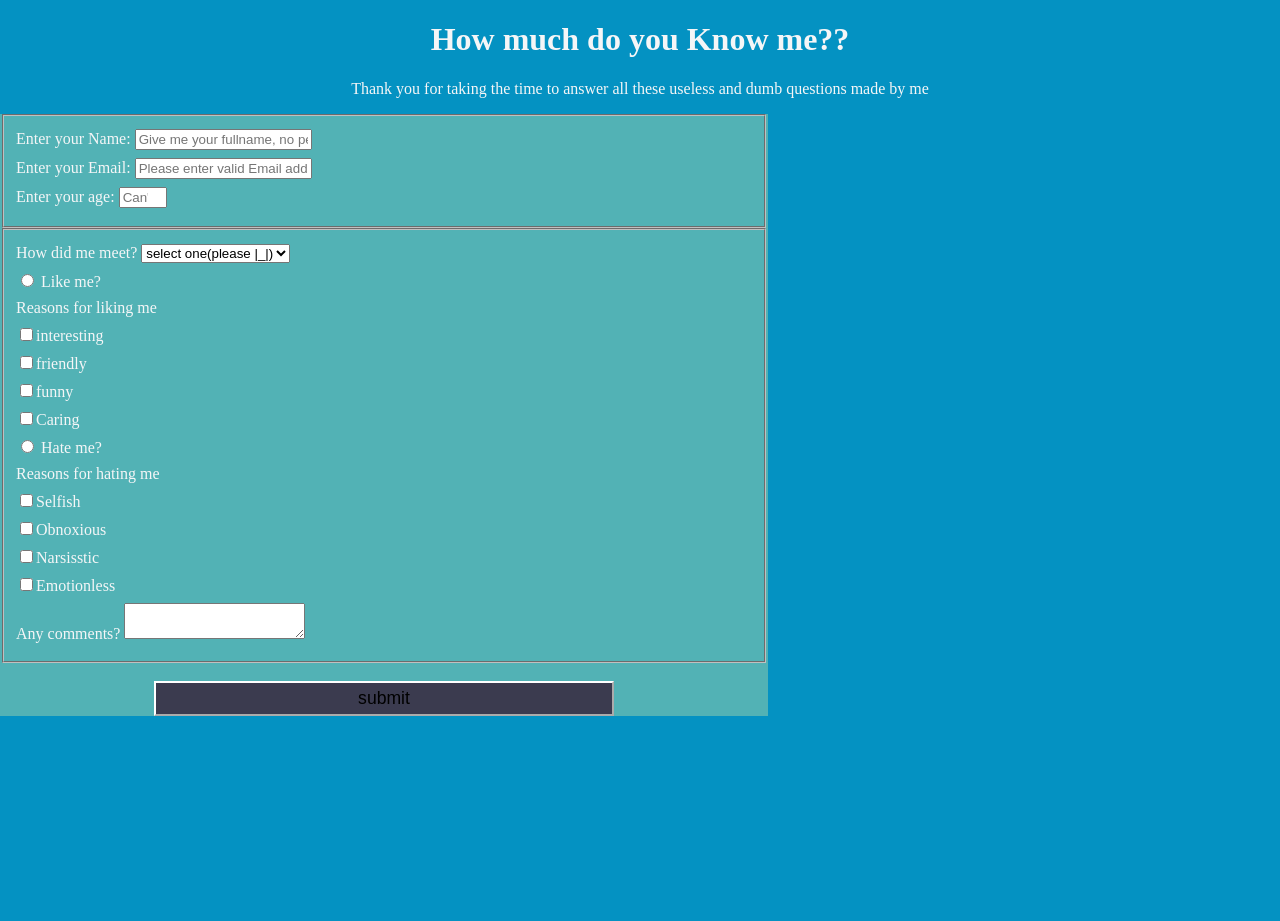
<file: Certification Project/index.html>
<!DOCTYPE html>
<html lang="en">
  <head>
    <meta charset="UTF-8">
    <meta name="viewport" content="width=device-width, initial-scale=1.0">
    <title>freeCodeCamp Test</title>
    <link rel="stylesheet" href="styles.css">
  </head>
  <body>
     <header> 
      <h1 id="title">How much do you Know me??</h1>
      <p id="description">Thank you for taking the time to answer all these useless and dumb questions made by me</p></header>
    <div>
        <form id="survey-form" action="" method="post">
            <fieldset>
                <label for="name" id="name-label">Enter your Name: <input id="name" type="text" name="name" placeholder="Give me your fullname, no petname shiz" required></label>
                <label for="email" id="email-label">Enter your Email: <input id="email" type="email" name="email" placeholder="Please enter valid Email address" required></label>
                <label for="number" id="number-label">Enter your age: <input id="number" type="number" min="1" max="20" name="number" placeholder="Can't be more than 20 years, C'mon bro!!"></label>
            </fieldset>   
            <fieldset>
                <label for="dropdown" id="dropdown-label"> How did me meet?
                    <select id="dropdown" name="dropdown" class="inline">
                        <option value="">select one(please |_|)</option>
                        <option value="1">Family</option>
                        <option value="2">School</option>
                        <option value="3">Intermidiate</option>
                        <option value="4">College</option>
                    </select>
                </label>
                <label for="love"><input type="radio" id="love" name="opinion" value="9"  class="inline"> Like me?</label>
                <label> Reasons for liking me</label>
                <label for="box1"><input type="checkbox" value="1" id="box1" class="inline" name="box1">interesting</label>
                <label for="box2"><input type="checkbox" value="2" id="box2" class="inline" name="box2">friendly</label>
                <label for="box3"><input type="checkbox" value="3" id="box3" class="inline" name="box3">funny</label>
                <label for="box4"><input type="checkbox" value="4" id="box4" class="inline" name="box4">Caring</label>
                <label for="hate"><input type="radio" id="hate" name="opinion" value="10"  class="inline"> Hate me?</label>
                <label> Reasons for hating me</label>
                <label for="box5"><input type="checkbox" value="5" id="box5" class="inline" name="box5">Selfish</label>
                <label for="box6"><input type="checkbox" value="6" id="box6" class="inline" name="box6">Obnoxious</label>
                <label for="box7"><input type="checkbox" value="7" id="box7" class="inline" name="box7">Narsisstic</label>
                <label for="box8"><input type="checkbox" value="8" id="box8" class="inline" name="box8">Emotionless</label>
                <label for="comment">Any comments? <textarea id="comment"  class="inline"></textarea></label>
            </fieldset>

            <input type="submit" id="submit" value="submit">
        </form>
    </div>
  </body>
</html>
</file>
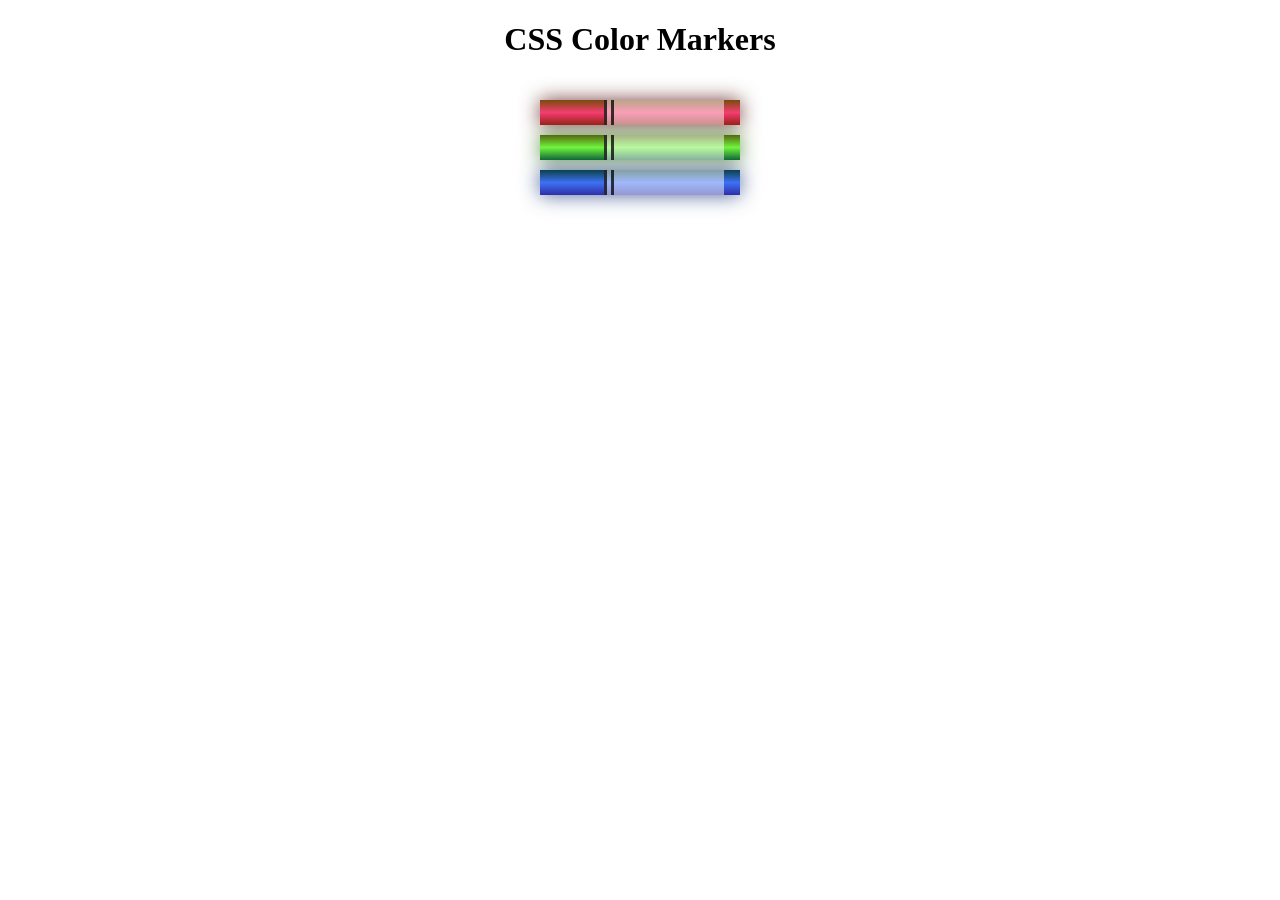
<file: Project_3 Color Markers/index.html>
<!DOCTYPE html>
<html lang="en">
  <head>
    <meta charset="utf-8">
    <meta name="viewport" content="width=device-width, initial-scale=1.0">
    <title>Colored Markers</title>
    <link rel="stylesheet" href="styles.css">
  </head>
  <body>
    <h1>CSS Color Markers</h1>
    <div class="container">
      <div class="marker red">
        <div class="cap"></div>
        <div class="sleeve"></div>
      </div>
      <div class="marker green">
        <div class="cap"></div>
        <div class="sleeve"></div>
      </div>
      <div class="marker blue">
        <div class="cap"></div>
        <div class="sleeve"></div>
      </div>
    </div>
  </body>
</html>
</file>
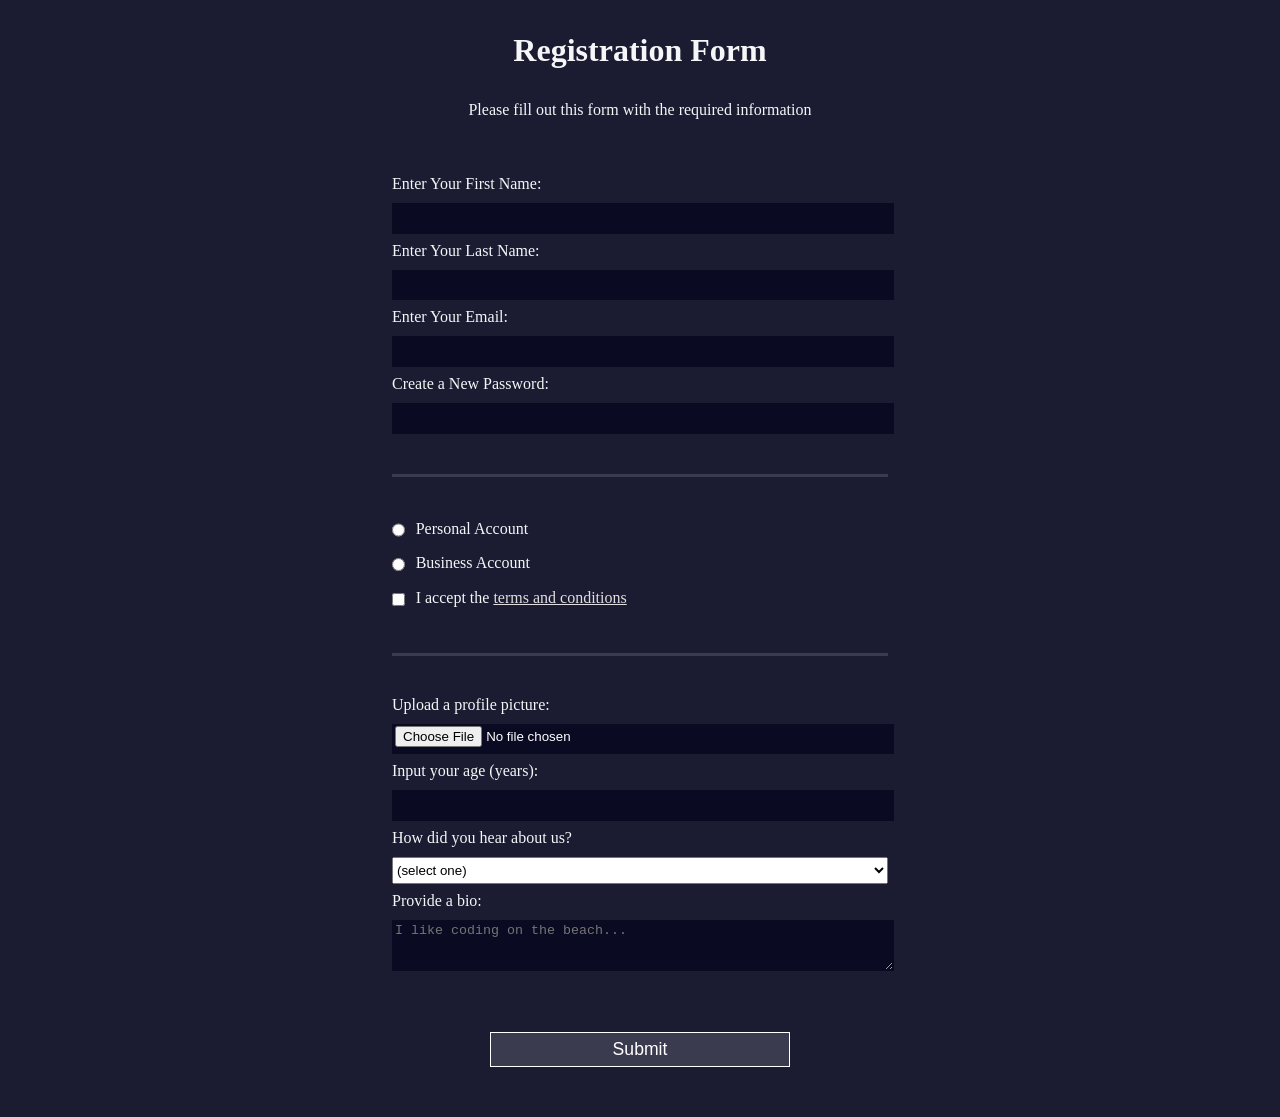
<file: Project_4 Registration Form/index.html>
<!DOCTYPE html>
<html lang="en">
  <head>
    <meta charset="UTF-8">
    <title>Registration Form</title>
    <link rel="stylesheet" href="styles.css" />
  </head>
  <body>
    <h1>Registration Form</h1>
    <p>Please fill out this form with the required information</p>
    <form method="post" action='https://register-demo.freecodecamp.org'>
      <fieldset>
        <label for="first-name">Enter Your First Name: <input id="first-name" name="first-name" type="text" required /></label>
        <label for="last-name">Enter Your Last Name: <input id="last-name" name="last-name" type="text" required /></label>
        <label for="email">Enter Your Email: <input id="email" name="email" type="email" required /></label>
        <label for="new-password">Create a New Password: <input id="new-password" name="new-password" type="password" pattern="[a-z0-5]{8,}" required /></label>
      </fieldset>
      <fieldset>
        <label for="personal-account"><input id="personal-account" type="radio" name="account-type" class="inline" /> Personal Account</label>
        <label for="business-account"><input id="business-account" type="radio" name="account-type" class="inline" /> Business Account</label>
        <label for="terms-and-conditions">
          <input id="terms-and-conditions" type="checkbox" required name="terms-and-conditions" class="inline" /> I accept the <a href="https://www.freecodecamp.org/news/terms-of-service/">terms and conditions</a>
        </label>
      </fieldset>
      <fieldset>
        <label for="profile-picture">Upload a profile picture: <input id="profile-picture" type="file" name="file" /></label>
        <label for="age">Input your age (years): <input id="age" type="number" name="age" min="13" max="120" /></label>
        <label for="referrer">How did you hear about us?
          <select id="referrer" name="referrer">
            <option value="">(select one)</option>
            <option value="1">freeCodeCamp News</option>
            <option value="2">freeCodeCamp YouTube Channel</option>
            <option value="3">freeCodeCamp Forum</option>
            <option value="4">Other</option>
          </select>
        </label>
        <label for="bio">Provide a bio:
          <textarea id="bio" name="bio" rows="3" cols="30" placeholder="I like coding on the beach..."></textarea>
        </label>
      </fieldset>
      <input type="submit" value="Submit" />
    </form>
  </body>
</html>
</file>
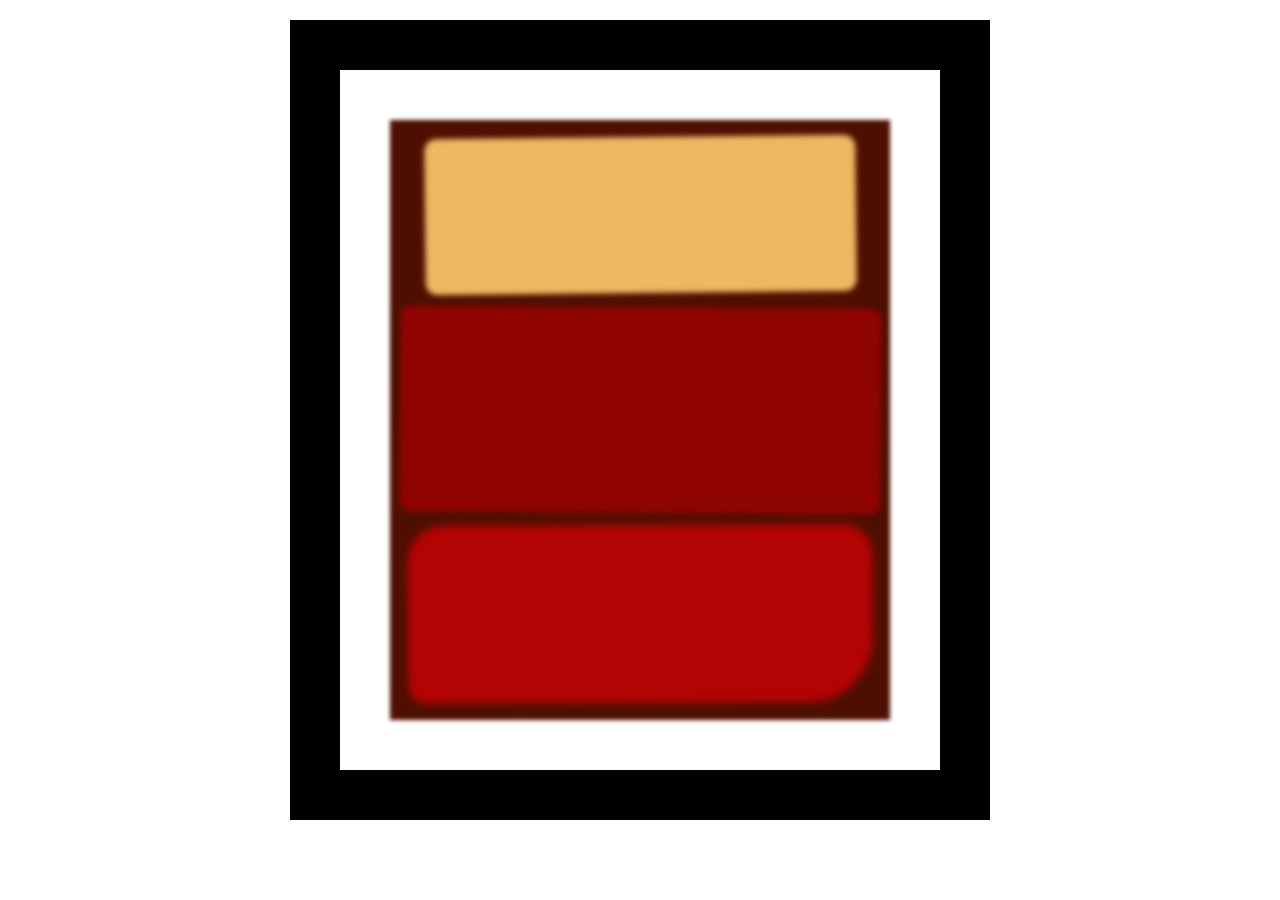
<file: Project_5 RothkaPainting/index.html>
<!DOCTYPE html>
<html lang="en">
  <head>
    <meta charset="UTF-8">
    <title>Rothko Painting</title>
    <link href="./styles.css" rel="stylesheet">
  </head>
  <body>
    <div class="frame">
      <div class="canvas">
        <div class="one"></div>
        <div class="two"></div>
        <div class="three"></div>
      </div>
    </div>
  </body>
</html>
</file>
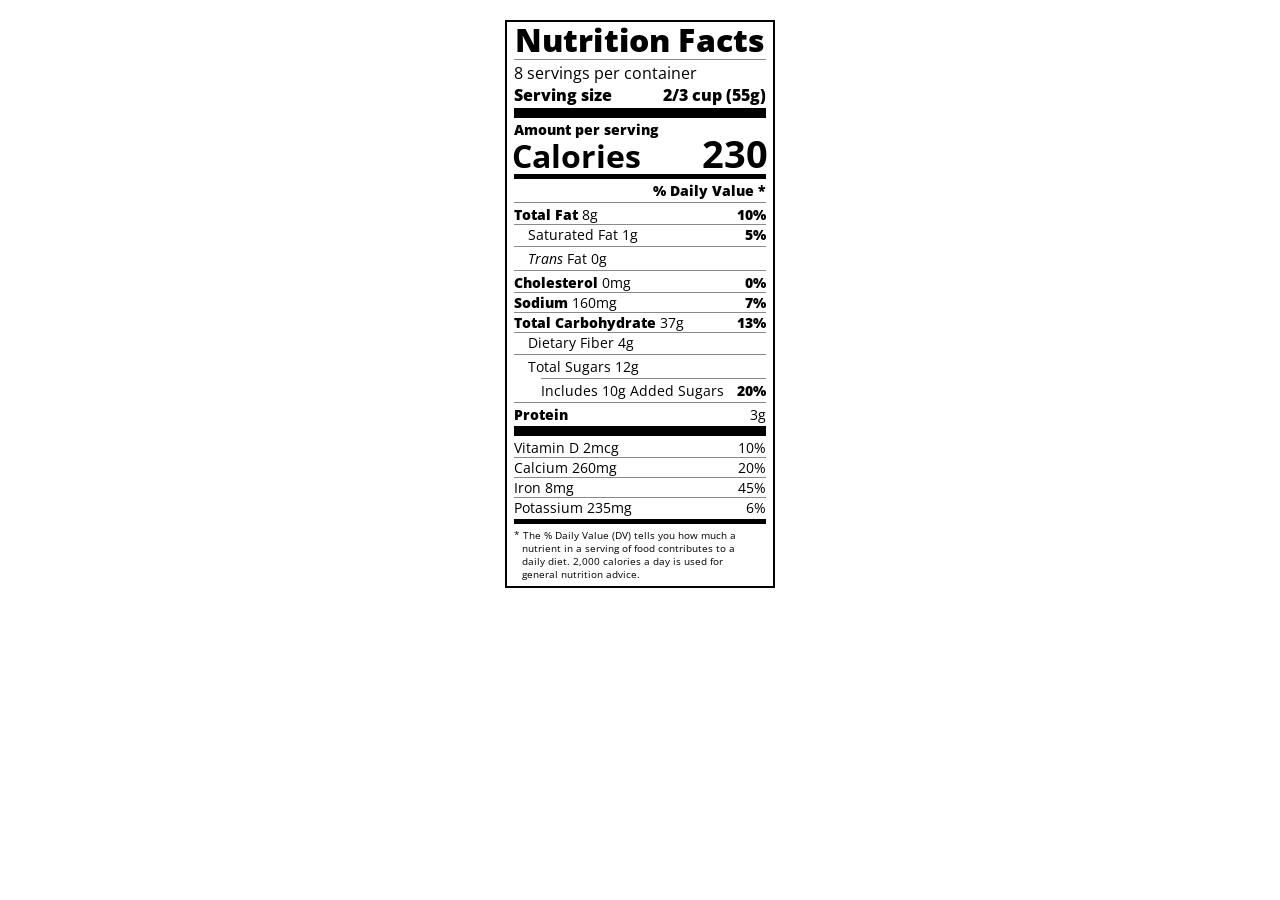
<file: Project_7 NutritionInfo/index.html>
<!DOCTYPE html>
<html lang="en">

<head>
  <meta charset="UTF-8">
  <title>Nutrition Label</title>
  <link href="https://fonts.googleapis.com/css?family=Open+Sans:400,700,800" rel="stylesheet">
  <link href="./styles.css" rel="stylesheet">
</head>

<body>
  <div class="label">
    <header>
      <h1 class="bold">Nutrition Facts</h1>
      <div class="divider"></div>
      <p>8 servings per container</p>
      <p class="bold">Serving size <span>2/3 cup (55g)</span></p>
    </header>
    <div class="divider large"></div>
    <div class="calories-info">
      <div class="left-container">
        <h2 class="bold small-text">Amount per serving</h2>
        <p>Calories</p>
      </div>
      <span class="right">230</span>
    </div>
    <div class="divider medium"></div>
    <div class="daily-value small-text">
      <p class="bold right no-divider">% Daily Value *</p>
      <div class="divider"></div>
      <p><span><span class="bold">Total Fat</span> 8g</span> <span class="bold right">10%</span></p>
      <p class="indent no-divider">Saturated Fat 1g <span class="bold right">5%</span></p>
      <div class="divider"></div>
      <p class="indent no-divider"><span><i>Trans</i> Fat 0g</span></p>
      <div class="divider"></div>
      <p><span><span class="bold">Cholesterol</span> 0mg</span> <span class="right bold">0%</span></p>
      <p><span><span class="bold">Sodium</span> 160mg</span> <span class="right bold">7%</span></p>
      <p><span><span class="bold">Total Carbohydrate</span> 37g</span> <span class="right bold">13%</span></p>
      <p class="indent no-divider">Dietary Fiber 4g</p>
      <div class="divider"></div>
      <p class="indent no-divider">Total Sugars 12g</p>
      <div class="divider double-indent"></div>
      <p class="double-indent no-divider">Includes 10g Added Sugars <span class="right bold">20%</span>
      <div class="divider"></div>
      <p class="no-divider"><span class="bold">Protein</span> 3g</p>
      <div class="divider large"></div>
      <p>Vitamin D 2mcg <span>10%</span></p>
      <p>Calcium 260mg <span>20%</span></p>
      <p>Iron 8mg <span>45%</span></p>
      <p class="no-divider">Potassium 235mg <span>6%</span></p>
    </div>
    <div class="divider medium"></div>
    <p class="note">* The % Daily Value (DV) tells you how much a nutrient in a serving of food contributes to a daily
      diet. 2,000 calories a day is used for general nutrition advice.</p>
  </div>
</body>
</html>
</file>
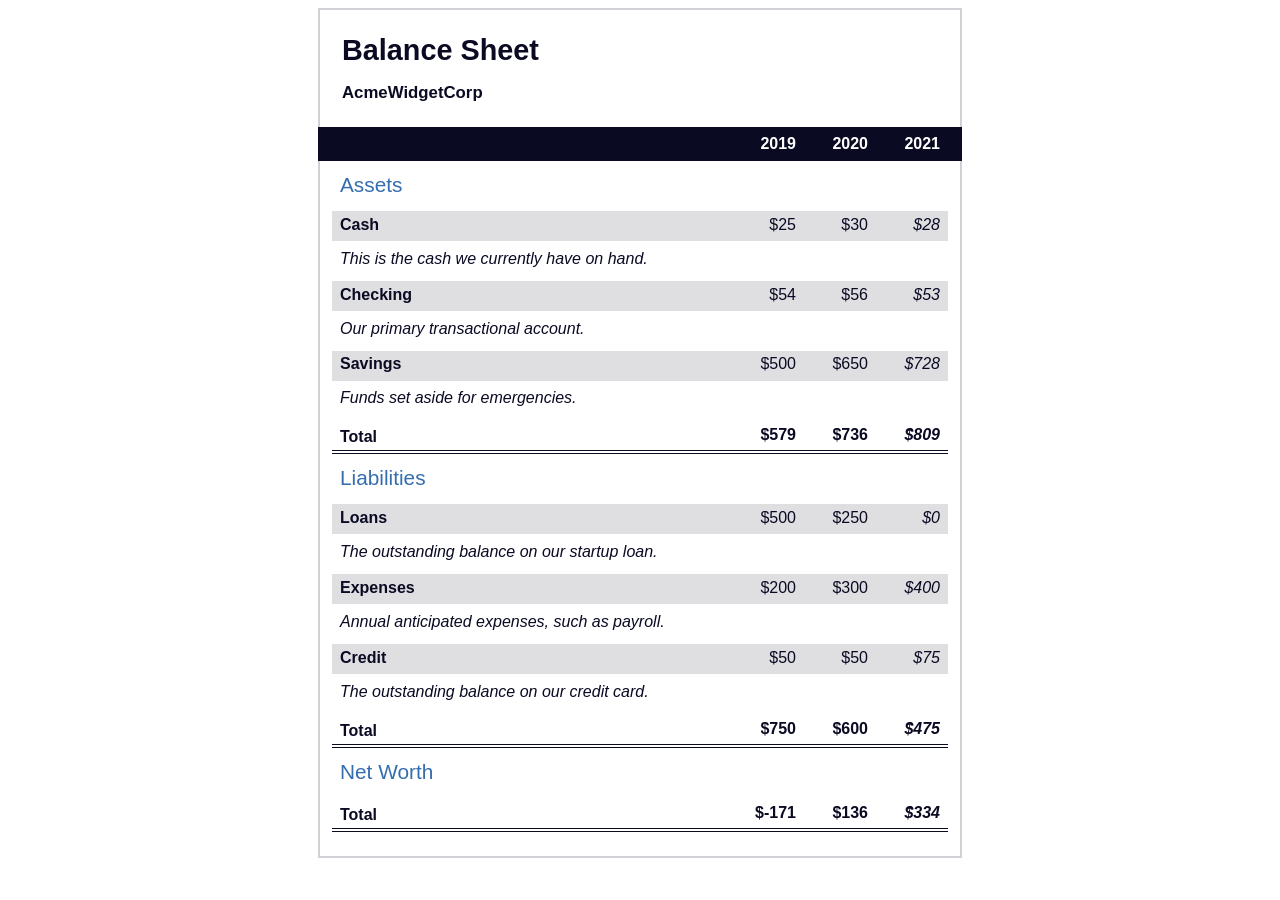
<file: Project_9 BalanceSheet/index.html>
<!DOCTYPE html>
<html lang="en">
  <head>
    <meta charset="UTF-8">
    <meta name="viewport" content="width=device-width, initial-scale=1.0">
    <title>Balance Sheet</title>
    <link rel="stylesheet" href="./styles.css">
  </head>
  <body>
    <main>
      <section>
        <h1>
          <span class="flex">
            <span>AcmeWidgetCorp</span>
            <span>Balance Sheet</span>
          </span>
        </h1>
        <div id="years" aria-hidden="true">
          <span class="year">2019</span>
          <span class="year">2020</span>
          <span class="year">2021</span>
        </div>
        <div class="table-wrap">
          <table>
            <caption>Assets</caption>
            <thead>
              <tr>
                <td></td>
                <th><span class="sr-only year">2019</span></th>
                <th><span class="sr-only year">2020</span></th>
                <th class="current"><span class="sr-only year">2021</span></th>
              </tr>
            </thead>
            <tbody>
              <tr class="data">
                <th>Cash <span class="description">This is the cash we currently have on hand.</span></th>
                <td>$25</td>
                <td>$30</td>
                <td class="current">$28</td>
              </tr>
              <tr class="data">
                <th>Checking <span class="description">Our primary transactional account.</span></th>
                <td>$54</td>
                <td>$56</td>
                <td class="current">$53</td>
              </tr>
              <tr class="data">
                <th>Savings <span class="description">Funds set aside for emergencies.</span></th>
                <td>$500</td>
                <td>$650</td>
                <td class="current">$728</td>
              </tr>
              <tr class="total">
                <th>Total <span class="sr-only">Assets</span></th>
                <td>$579</td>
                <td>$736</td>
                <td class="current">$809</td>
              </tr>
            </tbody>
          </table>
          <table>
            <caption>Liabilities</caption>
            <thead>
              <tr>
              <td></td>
              <th><span class="sr-only">2019</span></th>
              <th><span class="sr-only">2020</span></th>
              <th><span class="sr-only">2021</span></th>
              </tr>
            </thead>
            <tbody>
              <tr class="data">
                <th>Loans <span class="description">The outstanding balance on our startup loan.</span></th>
                <td>$500</td>
                <td>$250</td>
                <td class="current">$0</td>
              </tr>
              <tr class="data">
                <th>Expenses <span class="description">Annual anticipated expenses, such as payroll.</span></th>
                <td>$200</td>
                <td>$300</td>
                <td class="current">$400</td>
              </tr>
              <tr class="data">
                <th>Credit <span class="description">The outstanding balance on our credit card.</span></th>
                <td>$50</td>
                <td>$50</td>
                <td class="current">$75</td>
              </tr>
              <tr class="total">
                <th>Total <span class="sr-only">Liabilities</span></th>
                <td>$750</td>
                <td>$600</td>
                <td class="current">$475</td>
              </tr>
            </tbody>
          </table>
          <table>
            <caption>Net Worth</caption>
            <thead>
              <tr>
              <td></td>
              <th><span class="sr-only">2019</span></th>
              <th><span class="sr-only">2020</span></th>
              <th><span class="sr-only">2021</span></th>
              </tr>
            </thead>
            <tbody>
              <tr class="total">
                <th>Total <span class="sr-only">Net Worth</span></th>
                <td>$-171</td>
                <td>$136</td>
                <td class="current">$334</td>
              </tr>
            </tbody>
          </table>
        </div>
      </section>
    </main>
  </body>
</html>
</file>
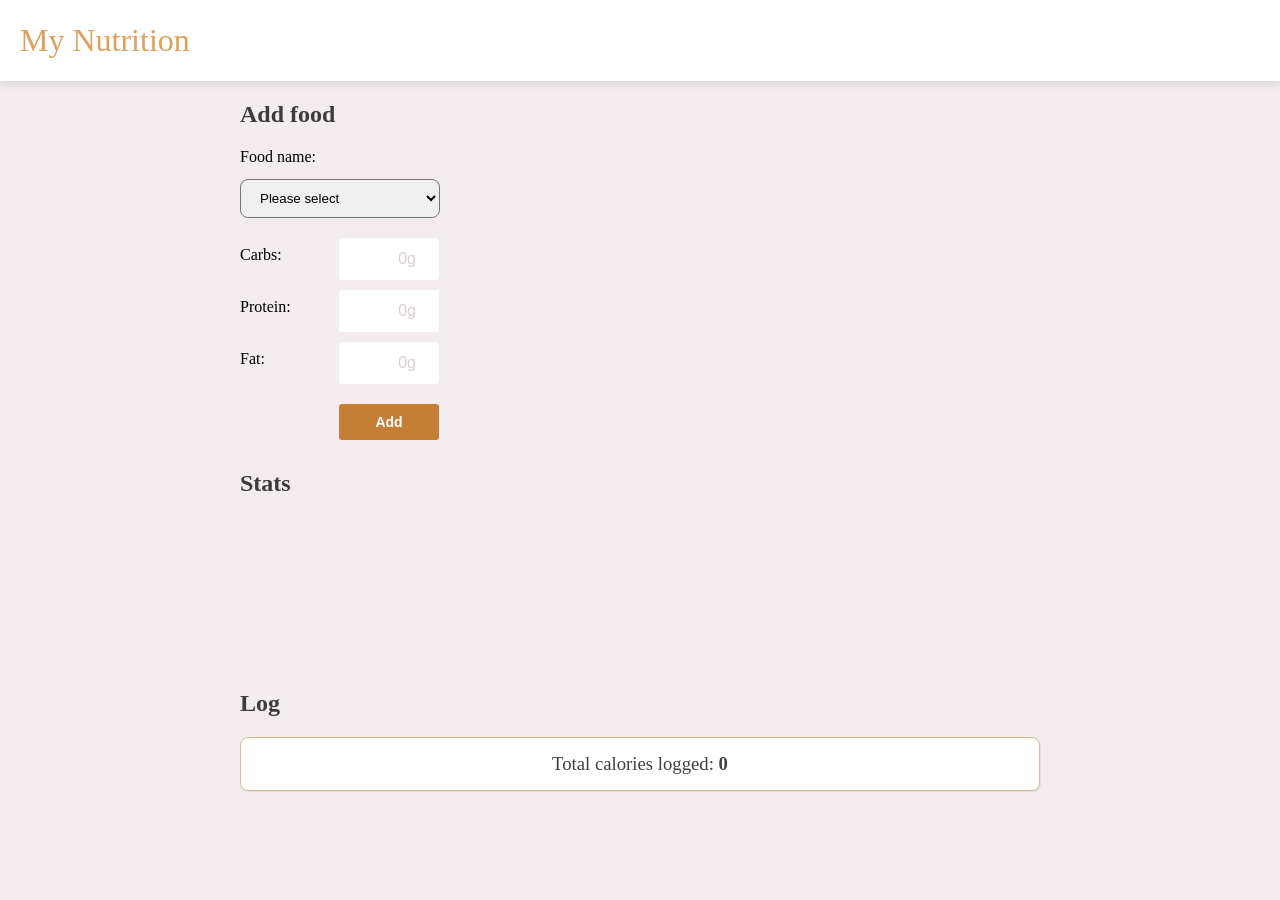
<file: src/index.html>
<!DOCTYPE html>
<html lang="en">
  <head>
    <meta charset="UTF-8" />
    <meta http-equiv="X-UA-Compatible" content="IE=edge" />
    <meta name="viewport" content="width=device-width, initial-scale=1.0" />
    <link rel="stylesheet" href="https://cdn.skypack.dev/snackbar@1/dist/snackbar.min.css" />
    <link rel="stylesheet" href="./index.css" />
    <script type="module" src="./index.js"></script>
    <title>Document</title>
  </head>
  <body>
    <nav id="navbar">
      <a href="#" class="nav-brand">My Nutrition</a>
    </nav>

    <div class="container" id="main">
      <h2>Add food</h2>
      <form id="create-form">
        <label for="create-name">Food name:</label>
        <select id="create-name">
          <option value="">Please select</option>
          <!-- these are the only values accepted by the API -->
          <option value="pizza">Pizza</option>
          <option value="pasta">Pasta</option>
          <option value="burger">Burger</option>
          <option value="soup">Soup</option>
          <option value="salad">Salad</option>
          <option value="apple">Apple</option>
          <option value="peach">Peach</option>
          <option value="cider">Cider</option>
        </select>
        <div class="nutrition-values">
          <label for="create-carbs">Carbs:</label>
          <input
            class="nutrition-input"
            type="number"
            id="create-carbs"
            min="0"
            max="200"
            placeholder="0g"
          />
          <label for="create-protein">Protein:</label>
          <input
            class="nutrition-input"
            type="number"
            id="create-protein"
            min="0"
            max="200"
            placeholder="0g"
          />
          <label for="create-fat">Fat:</label>
          <input
            class="nutrition-input"
            type="number"
            id="create-fat"
            min="0"
            max="200"
            placeholder="0g"
          />
          <div></div>
          <input type="submit" class="btn btn-default create-submit" value="Add" />
        </div>
      </form>
      <h2>Stats</h2>
      <canvas id="app-chart" width="100%"></canvas>
      <h2>Log</h2>
      <div class="card" id="total-calories-container">
        <h3>Total calories logged: <span id="total-calories">0</span></h3>
      </div>
      <ul id="food-list"></ul>
    </div>
  </body>
</html>
</file>
<file: Certification Project/styles.css>
body {
    width: 100%;
    height: 100vh;
    margin: 0;
    background-color: #0492c2;
    color: #f5f6f7;

}

header {
    margin: 1em auto;
    text-align: center;

}

div {
    background-color: #52b2b5;
    width: 60%;
    margin: 0.5rem 0;
}

label {
    display: block;
    margin: 0.5rem 0;
}


input[type="submit"] {
    display: block;
    width: 60%;
    margin: 1em auto;
    height: 2em;
    font-size: 1.1rem;
    background-color: #3b3b4f;
    border-color: white;
    min-width: 300px;
}
</file>
<file: Project_3 Color Markers/styles.css>
h1 {
    text-align: center;
}

.container {
    background-color: rgb(255, 255, 255);
    padding: 10px 0;
}

.marker {
    width: 200px;
    height: 25px;
    margin: 10px auto;
}

.cap {
    width: 60px;
    height: 25px;
}

.sleeve {
    width: 110px;
    height: 25px;
    background-color: rgba(255, 255, 255, 0.5);
    border-left: 10px double rgba(0, 0, 0, 0.75);
}

.cap,
.sleeve {
    display: inline-block;
}

.red {
    background: linear-gradient(rgb(122, 74, 14), rgb(245, 62, 113), rgb(162, 27, 27));
    box-shadow: 0 0 20px 0 rgba(83, 14, 14, 0.8);
}

.green {
    background: linear-gradient(#55680D, #71F53E, #116C31);
    box-shadow: 0 0 20px 0 #3B7E20CC;
}

.blue {
    background: linear-gradient(hsl(186, 76%, 16%), hsl(223, 90%, 60%), hsl(240, 56%, 42%));
    box-shadow: 0 0 20px 0px hsla(223, 59%, 31%, 0.8);
}
</file>
<file: Project_4 Registration Form/styles.css>
body {
    width: 100%;
    height: 100vh;
    margin: 0;
    background-color: #1b1b32;
    color: #f5f6f7;
    font-family: Tahoma;
    font-size: 16px;
}

h1,
p {
    margin: 1em auto;
    text-align: center;
}

form {
    width: 60vw;
    max-width: 500px;
    min-width: 300px;
    margin: 0 auto;
    padding-bottom: 2em;
}

fieldset {
    border: none;
    padding: 2rem 0;
    border-bottom: 3px solid #3b3b4f;
}

fieldset:last-of-type {
    border-bottom: none;
}

label {
    display: block;
    margin: 0.5rem 0;
}

input,
textarea,
select {
    margin: 10px 0 0 0;
    width: 100%;
    min-height: 2em;
}

input,
textarea {
    background-color: #0a0a23;
    border: 1px solid #0a0a23;
    color: #ffffff;
}

.inline {
    width: unset;
    margin: 0 0.5em 0 0;
    vertical-align: middle;
}

input[type="submit"] {
    display: block;
    width: 60%;
    margin: 1em auto;
    height: 2em;
    font-size: 1.1rem;
    background-color: #3b3b4f;
    border-color: white;
    min-width: 300px;
}

input[type="file"] {
    padding: 1px 2px;
}

a {
    color: #dfdfe2;
}
</file>
<file: Project_5 RothkaPainting/styles.css>
.canvas {
    width: 500px;
    height: 600px;
    background-color: #4d0f00;
    overflow: hidden;
    filter: blur(2px);
}

.frame {
    border: 50px solid black;
    width: 500px;
    padding: 50px;
    margin: 20px auto;
}

.one {
    width: 425px;
    height: 150px;
    background-color: #efb762;
    margin: 20px auto;
    box-shadow: 0 0 3px 3px #efb762;
    border-radius: 9px;
    transform: rotate(-0.6deg);
}

.two {
    width: 475px;
    height: 200px;
    background-color: #8f0401;
    margin: 0 auto 20px;
    box-shadow: 0 0 3px 3px #8f0401;
    border-radius: 8px 10px;
    transform: rotate(0.4deg);
}

.one,
.two {
    filter: blur(1px);
}

.three {
    width: 91%;
    height: 28%;
    background-color: #b20403;
    margin: auto;
    filter: blur(2px);
    box-shadow: 0 0 5px 5px #b20403;
    border-radius: 30px 25px 60px 12px;
    transform: rotate(-0.2deg);
}
</file>
<file: Project_7 NutritionInfo/styles.css>
* {
    box-sizing: border-box;
  }
  
  html {
    font-size: 16px;
  }
  
  body {
    font-family: 'Open Sans', sans-serif;
  }
  
  .label {
    border: 2px solid black;
    width: 270px;
    margin: 20px auto;
    padding: 0 7px;
  }
  
  header h1 {
    text-align: center;
    margin: -4px 0;
    letter-spacing: 0.15px
  }
  
  p {
    margin: 0;
    display: flex;
    justify-content: space-between;
  }
  
  .divider {
    border-bottom: 1px solid #888989;
    margin: 2px 0;
  }
  
  .bold {
    font-weight: 800;
  }
  
  .large {
    height: 10px;
  }
  
  .large, .medium {
    background-color: black;
    border: 0;
  }
  
  .medium {
    height: 5px;
  }
  
  .small-text {
    font-size: 0.85rem;
  }
  
  
  .calories-info {
    display: flex;
    justify-content: space-between;
    align-items: flex-end;
  }
  
  .calories-info h2 {
    margin: 0;
  }
  
  .left-container p {
    margin: -5px -2px;
    font-size: 2em;
    font-weight: 700;
  }
  
  .calories-info span {
    margin: -7px -2px;
    font-size: 2.4em;
    font-weight: 700;
  }
  
  .right {
    justify-content: flex-end;
  }
  
  .indent {
    margin-left: 1em;
  }
  
  .double-indent {
    margin-left: 2em;
  }
  
  .daily-value p:not(.no-divider) {
    border-bottom: 1px solid #888989;
  }
  
  .note {
    font-size: 0.6rem;
    margin: 5px 0;
    padding: 0 8px;
    text-indent: -8px;
  }
</file>
<file: Project_9 BalanceSheet/styles.css>
span[class~="sr-only"] {
    border: 0 !important;
    clip: rect(1px, 1px, 1px, 1px) !important;
    clip-path: inset(50%) !important;
    -webkit-clip-path: inset(50%) !important;
    height: 1px !important;
    width: 1px !important;
    position: absolute !important;
    overflow: hidden !important;
    white-space: nowrap !important;
    padding: 0 !important;
    margin: -1px !important;
}

html {
    box-sizing: border-box;
}

body {
    font-family: sans-serif;
    color: #0a0a23;
}

h1 {
    max-width: 37.25rem;
    margin: 0 auto;
    padding: 1.5rem 1.25rem;
}

h1 .flex {
    display: flex;
    flex-direction: column-reverse;
    gap: 1rem;
}

h1 .flex span:first-of-type {
    font-size: 0.7em;
}

h1 .flex span:last-of-type {
    font-size: 1.2em;
}

section {
    max-width: 40rem;
    margin: 0 auto;
    border: 2px solid #d0d0d5;
}

#years {
    display: flex;
    justify-content: flex-end;
    position: sticky;
    top: 0;
    background: #0a0a23;
    color: #fff;
    z-index: 999;
    padding: 0.5rem calc(1.25rem + 2px) 0.5rem 0;
    margin: 0 -2px;
}

#years span[class] {
    font-weight: bold;
    width: 4.5rem;
    text-align: right;
}

.table-wrap {
    padding: 0 0.75rem 1.5rem 0.75rem;
}

table {
    border-collapse: collapse;
    border: 0;
    width: 100%;
    position: relative;
    margin-top: 3rem;
}

table caption {
    color: #356eaf;
    font-size: 1.3em;
    font-weight: normal;
    position: absolute;
    top: -2.25rem;
    left: 0.5rem;
}

tbody td {
    width: 100vw;
    min-width: 4rem;
    max-width: 4rem;
}

tbody th {
    width: calc(100% - 12rem);
}

tr[class="total"] {
    border-bottom: 4px double #0a0a23;
    font-weight: bold;
}

tr[class="total"] th {
    text-align: left;
    padding: 0.5rem 0 0.25rem 0.5rem;
}

tr.total td {
    text-align: right;
    padding: 0 0.25rem;
}

tr.total td:nth-of-type(3) {
    padding-right: 0.5rem;
}

tr.total:hover {
    background-color: #99c9ff;
}

td.current {
    font-style: italic;
}

tr.data {
    background-image: linear-gradient(to bottom, #dfdfe2 1.845rem, white 1.845rem);
}

tr.data th {
    text-align: left;
    padding-top: 0.3rem;
    padding-left: 0.5rem;
}

tr.data th .description {
    display: block;
    font-weight: normal;
    font-style: italic;
    padding: 1rem 0 0.75rem;
    margin-right: -13.5rem;
}

tr.data td {
    vertical-align: top;
    padding: 0.3rem 0.25rem 0;
    text-align: right;
}

tr.data td:last-of-type {
    padding-right: 0.5rem;
}
</file>
<file: src/index.css>
:root {
  --white: #fff;
  --black: #000;

  --primary-1: #c47e35;
  --primary-2: #dca15d;
  --primary-3: #dabb94;
  --primary-4: #f3dabc;
  --primary-5: #faf1e5;

  --neutral-1: #2c2c2c;
  --neutral-2: #434343;
  --neutral-3: #94868b;
  --neutral-4: #d9cfd3;
  --neutral-5: #f2ecee;

  --accent-1: #458179;
  --accent-2: #4da296;
  --accent-3: #8dd8cf;
  --accent-4: #92cfc7;
  --accent-5: #d7f2ef;
}

body {
  margin: 0;
  background-color: var(--neutral-5);
}

h1 {
  margin: 50px 0 30px 0;
  font-weight: 400;
}

p {
  font-weight: 300;
}

a {
  color: var(--primary-2);
  text-decoration: underline;
  line-height: 1.4;
  padding: 0.25em;
}

h2,
h3 {
  color: rgba(0, 0, 0, 0.75);
}

.btn {
  border-radius: 3px;
  cursor: pointer;
  font-size: 14px;
  font-weight: 600;
  margin: 20px 10px 10px 0;
  padding: 10px 30px;
  text-decoration: none;
  max-width: 120px;
  text-align: center;
  display: inline-block;
  transition: background-color 220ms, transform 220ms;
  border: none;
}

.btn:active {
  transform: translate(0.8px, 0.8px);
}

button.btn {
  border: 1px solid var(--primary-3);
}

.btn-default {
  color: var(--white);
  background-color: var(--primary-1);
}

.btn-outline {
  color: var(--primary-1);
  background-color: var(--primary-4);
  border: var(--primary-1) 2px solid;
  box-shadow: 1px 1px 7px #c4c4c4;
}

.btn-active {
  color: var(--primary-1);
  background-color: var(--primary-4);
}

.btn-default:hover:not(:disabled) {
  background-color: var(--primary-2);
  color: white;
}

.btn-outline:hover:not(:disabled) {
  background-color: var(--primary-3);
}

.btn-default:active {
  color: var(--primary-1);
  background-color: var(--primary-3);
}

.btn:disabled {
  cursor: initial;
  opacity: 0.5;
}

#navbar {
  width: 100%;
  padding: 10px 0;
  box-shadow: 0px 3px 7px 1px rgba(0, 0, 0, 0.07),
    0px -3px 7px 1px rgba(0, 0, 0, 0.07);
  background-color: white;
  display: flex;
  align-items: center;
  justify-content: space-between;
}

.nav-brand {
  font-size: 32px;
  text-decoration: none;
  padding-left: 20px;
}

#navbar ul {
  list-style-type: none;
  overflow: hidden;
  padding-right: 20px;
}

#navbar li {
  display: inline-block;
}

.nav-item a {
  text-decoration: none;
  font-weight: bold;
  color: var(--primary-1);
  display: block;
  text-align: center;
  padding: 13px 20px;
}

.nav-item:hover a {
  text-decoration: none;
  color: var(--primary-2);
}

.form h2 {
  font-size: 24px;
  font-weight: 400;
}

.form h3 {
  font-size: 20px;
  font-weight: 300;
  margin-bottom: 15px;
}

.border-form {
  border-bottom: var(--neutral-4) solid 1px;
  margin-bottom: 20px;
}

.required {
  color: var(--primary-2);
  text-decoration: none;
  font-weight: bold;
  padding: 0 1px;
}

label {
  display: block;
  margin-bottom: 0.5em;
  font-size: 16px;
}

input:not(.btn) {
  font-size: 16px;
  margin-bottom: 1.7em;
  padding: 0.75em 0.5em;
  background-color: white;
  width: 100%;
  max-width: 250px;
  border: none;
  border-radius: 3px;
  text-align: right;
}

::placeholder {
  color: var(--neutral-4);
}

.nav-tabs {
  position: relative;
  margin: 0 0 40px 0;
}

.nav-tabs ul {
  list-style-type: none;
  margin: 0;
  padding: 0;
  padding-left: 0;
}

.nav-tabs li {
  display: inline-block;
}

.nav-tabs a {
  text-decoration: none;
  color: var(--black);
  margin-right: 20px;
}

.nav-tabs a#onlink {
  border-bottom: 7px solid var(--accent-1);
}

.border-tabs {
  position: absolute;
  z-index: -1;
  bottom: -3px;
  border-bottom: var(--neutral-4) solid 1px;
  min-width: 400px;
}

.tabs p {
  max-width: 450px;
}

.container {
  max-width: 800px;
  margin: 0px auto;
  padding: 0 20px;
}

#footer-wrapper {
  background-color: var(--neutral-5);
  padding: 40px 20px;
  margin-top: 50px;
}

#footer-wrapper a {
  text-decoration: none;
}

select {
  padding: 10px 15px;
  margin-top: 5px;
  border-radius: 8px;
  width: 200px;
}

.nutrition-values {
  margin-top: 20px;
  margin-bottom: 20px;
  display: grid;
  grid-template-columns: 99px auto;
  align-items: center;
  gap: 10px 0;
}

.nutrition-input {
  margin-bottom: 0 !important;
}

.nutrition-input,
.create-submit {
  width: 100px !important;
  box-sizing: border-box;
}

.create-submit {
  margin-top: 10px;
}

#food-list {
  padding-left: 0;
  display: grid;
  grid-template-columns: 1fr 1fr;
  gap: 20px;
  margin-top: 30px;
}

@media (max-width: 600px) {
  #food-list {
    grid-template-columns: 1fr;
    gap: 15px;
  }
}

.card {
  background-color: white;
  box-shadow: 1px 1px 1px rgba(0, 0, 0, 0.07);
  padding: 15px;
  margin: 0;
  border-radius: 8px;
  list-style: none;
  display: grid;
  place-items: center;
  text-align: center;
  position: relative;
}

.card h3 {
  margin-top: 0;
  margin-bottom: 10px;
}

.card .name {
  font-size: 24px;
  margin-bottom: 5px;
}

.card ul {
  padding-left: 0;
  line-height: 22px;
  font-size: 14px;
  display: grid;
  grid-template-columns: auto auto auto;
  gap: 25px;
  color: rgba(0, 0, 0, 0.8);
}

.card .carbs::marker {
  color: #f3ad6c;
  font-size: 18px;
}

.card .protein::marker {
  color: #c7443e;
  font-size: 18px;
}

.card .fat::marker {
  color: #f9dc6e;
  font-size: 18px;
}

.card .calories {
  margin-bottom: 20px;
  font-size: 14px;
  font-style: italic;
  color: rgba(0, 0, 0, 0.7);
}

.card .macros ul {
  padding-left: 0;
}

.card .macros li {
  margin: 0 10px;
  text-align: center;
  list-style: disc;
}

.delete-btn {
  all: unset;
  cursor: pointer;
  position: absolute;
  top: 10px;
  right: 10px;
  color: #777;
}

#total-calories-container {
  border: 1px solid var(--primary-3);
}

#total-calories-container h3 {
  margin-bottom: 0;
  font-weight: normal;
}

#total-calories-container span {
  font-weight: bold;
}
</file>
